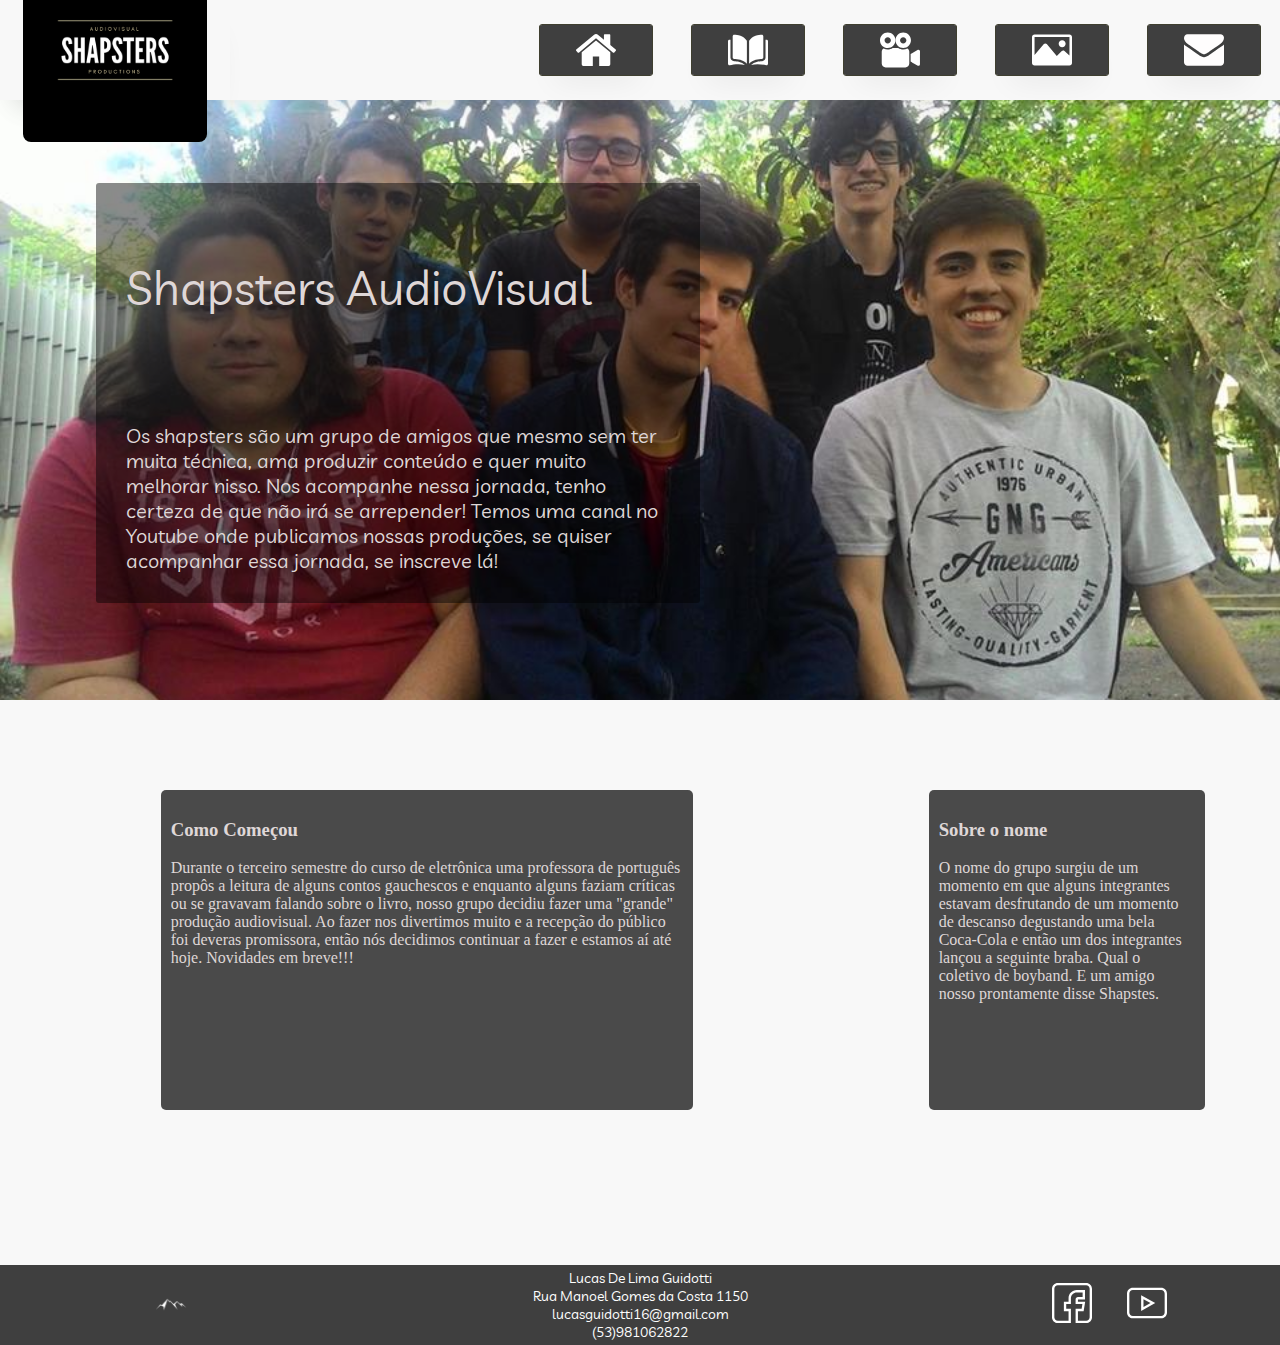
<file: index.html>
<!DOCTYPE html>
<html>

<head>
    <!--META-->
    <meta charset="UTF-8">
    <meta name="description" content="Os shapsters são um grupo de amigos que mesmo sem ter muita técnica, ama produzir conteúdo e quer muito melhorar nisso. Nos acompanhe nessa jornada, tenho certeza de que não irá se arrepender! Temos uma canal no Youtube onde publicamos nossas produções, se quiser acompanhar essa jornada, se inscreve lá!">
    <meta name="keywords" content="HTML,CSS,(div,header,nav,footer,main)">
    <meta name="author" content="Lucas Guidotti">
    <!--LINK-->
    <link rel="stylesheet" type="text/css" href="css/geral.css">
    <link rel="stylesheet" type="text/css" href="css/HEADER/HEADER.css">
    <link rel="stylesheet" type="text/css" href="css/INDEX/index.css">
    <link href="https://fonts.googleapis.com/css?family=Livvic&display=swap" rel="stylesheet">
    <!--TITULO-->
    <title>Shapsters AudioVisual</title>
</head>

<body>
    <header>
        <nav>
            <div class="container-logo">
                <img src="img/HEADER/logo-nav.png" alt="Logo" />
            </div>
            <div class="menu">
                <ol>
                    <li>
                        <a href="index.html"><img src="img/HEADER/home (1).svg" title="Home" width="40px" height="40px"></a>
                    </li>
                    <li>
                        <a href="bio.html"><img src="img/HEADER/bio.svg" title="Bio" width="40px" height="40px"></a>
                    </li>
                    <li>
                        <a href="videos.html"><img src="img/HEADER/video-camera.svg" title="Videos" width="40px" height="40px"></a>
                    </li>
                    <li>
                        <a href="fotos.html"><img src="img/HEADER/photo-of-a-landscape.svg" title="Fotos" width="40px" height="40px"></a>
                    </li>
                    <li>
                        <a href="contato.html"><img src="img/HEADER/envelope.svg" title="Contato" width="40px" height="40px"></a>
                    </li>
                </ol>

            </div>
        </nav>
        <div class="container">
            <div class="title">Shapsters AudioVisual</div>
            <div class="sub-title">Os shapsters são um grupo de amigos que mesmo sem ter muita técnica, ama produzir conteúdo e quer muito melhorar nisso. Nos acompanhe nessa jornada, tenho certeza de que não irá se arrepender! Temos uma canal no Youtube onde publicamos nossas
                produções, se quiser acompanhar essa jornada, se inscreve lá!
            </div>
        </div>
    </header>

    <main>
        <section>

            <div class="container-sobre">
                <H3>Como Começou</H3>Durante o terceiro semestre do curso de eletrônica uma professora de português propôs a leitura de alguns contos gauchescos e enquanto alguns faziam críticas ou se gravavam falando sobre o livro, nosso grupo decidiu fazer
                uma "grande" produção audiovisual. Ao fazer nos divertimos muito e a recepção do público foi deveras promissora, então nós decidimos continuar a fazer e estamos aí até hoje. Novidades em breve!!!
            </div>
        </section>
        <aside>

            <div class="container-sobre">
                <h3>Sobre o nome</h3>O nome do grupo surgiu de um momento em que alguns integrantes estavam desfrutando de um momento de descanso degustando uma bela Coca-Cola e então um dos integrantes lançou a seguinte braba. Qual o coletivo de boyband.
                E um amigo nosso prontamente disse Shapstes.</div>
        </aside>

    </main>

    <footer>
        <div class="container-footer">
            <div class="logo-dm"></div>
            <div class="eu">Lucas De Lima Guidotti<br> Rua Manoel Gomes da Costa 1150 <br>lucasguidotti16@gmail.com <br>(53)981062822</div>
            <div class="midias">
                <div class="fb">
                    <a href="https://www.facebook.com/Shapsters-883202045190578/" target="_blank"><img src="img/HEADER/facebook1.svg" width="40px" margin-top="20px" title="fb/Shapsters"></a>
                </div>
                <div class="yt">
                    <a href="https://www.youtube.com/channel/UCaF7SVLl8Y6iud5NtVE-J0Q" target="_blank"><img src="img/HEADER/youtube (2).svg" width="40px" margin-top="20px" title="yt/Shapsters"></a>
                </div>
            </div>
        </div>
        </div>
    </footer>

</body>

</html>
</file>
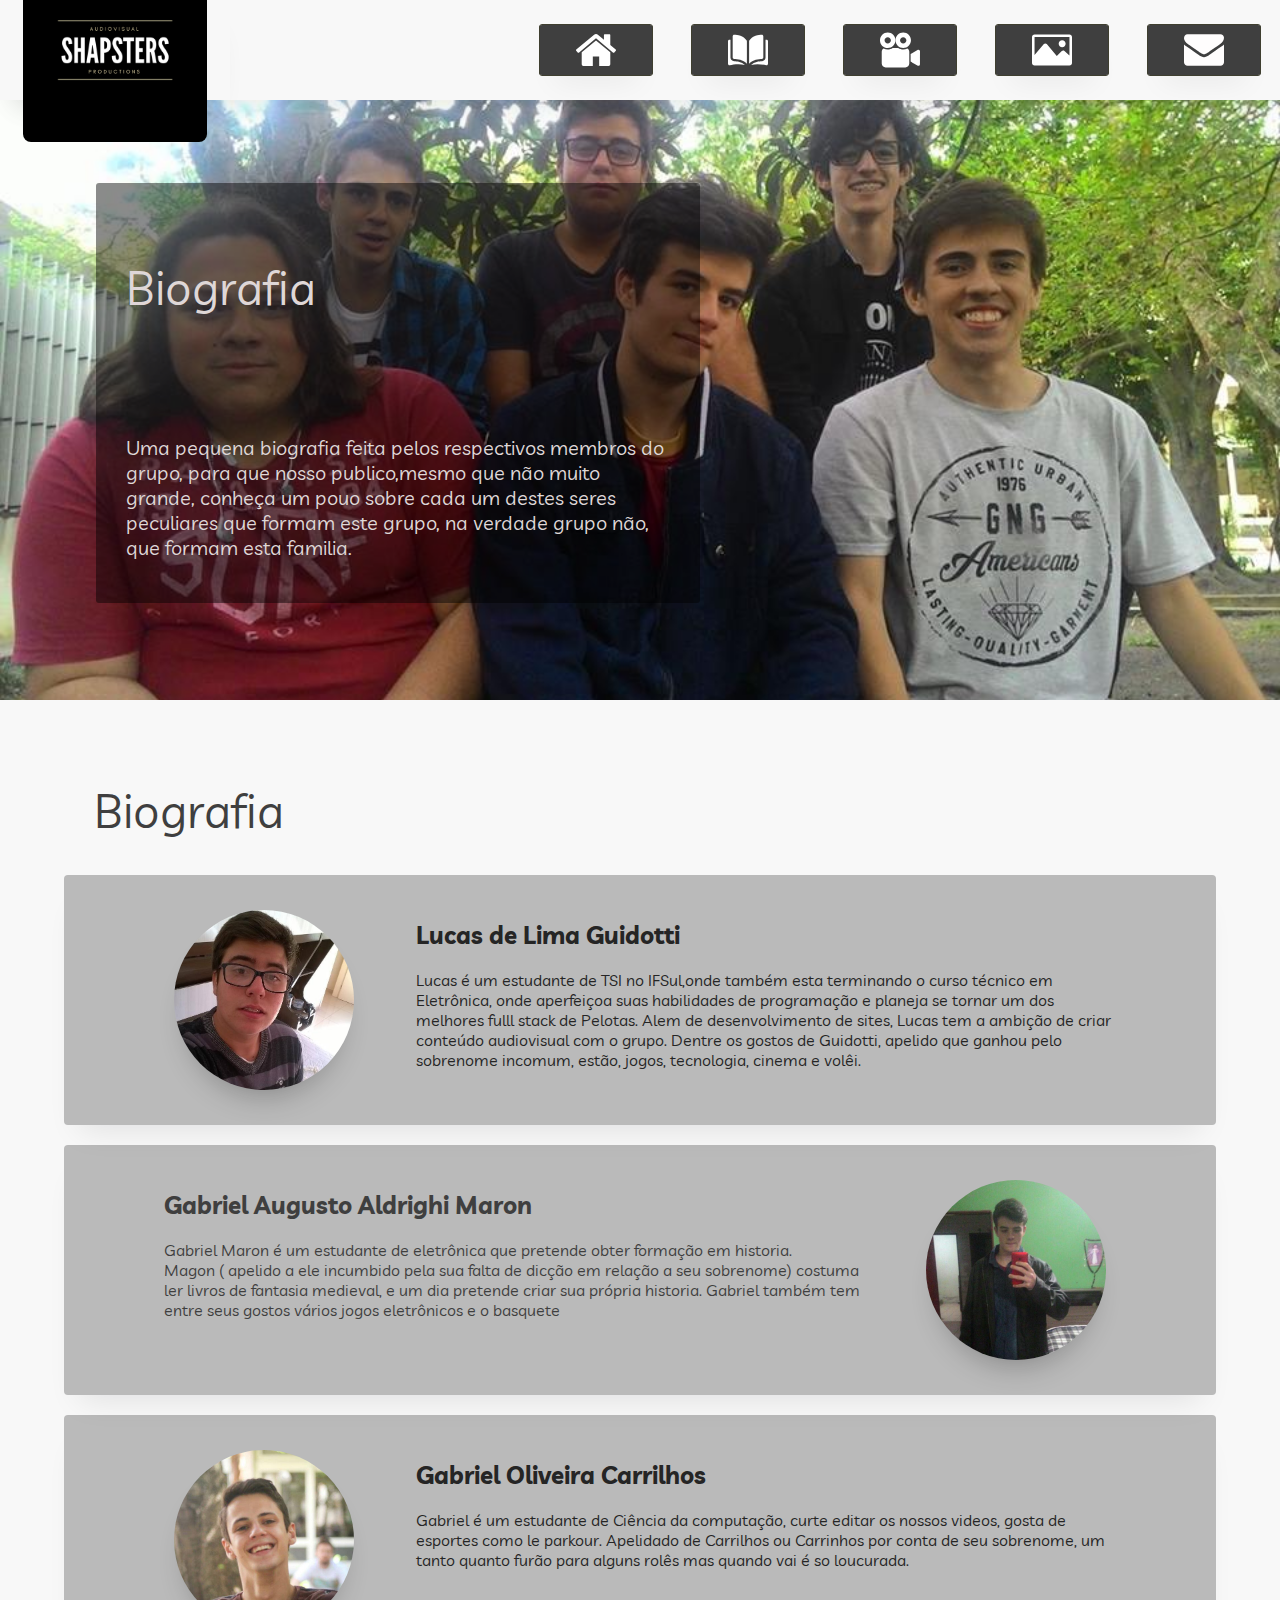
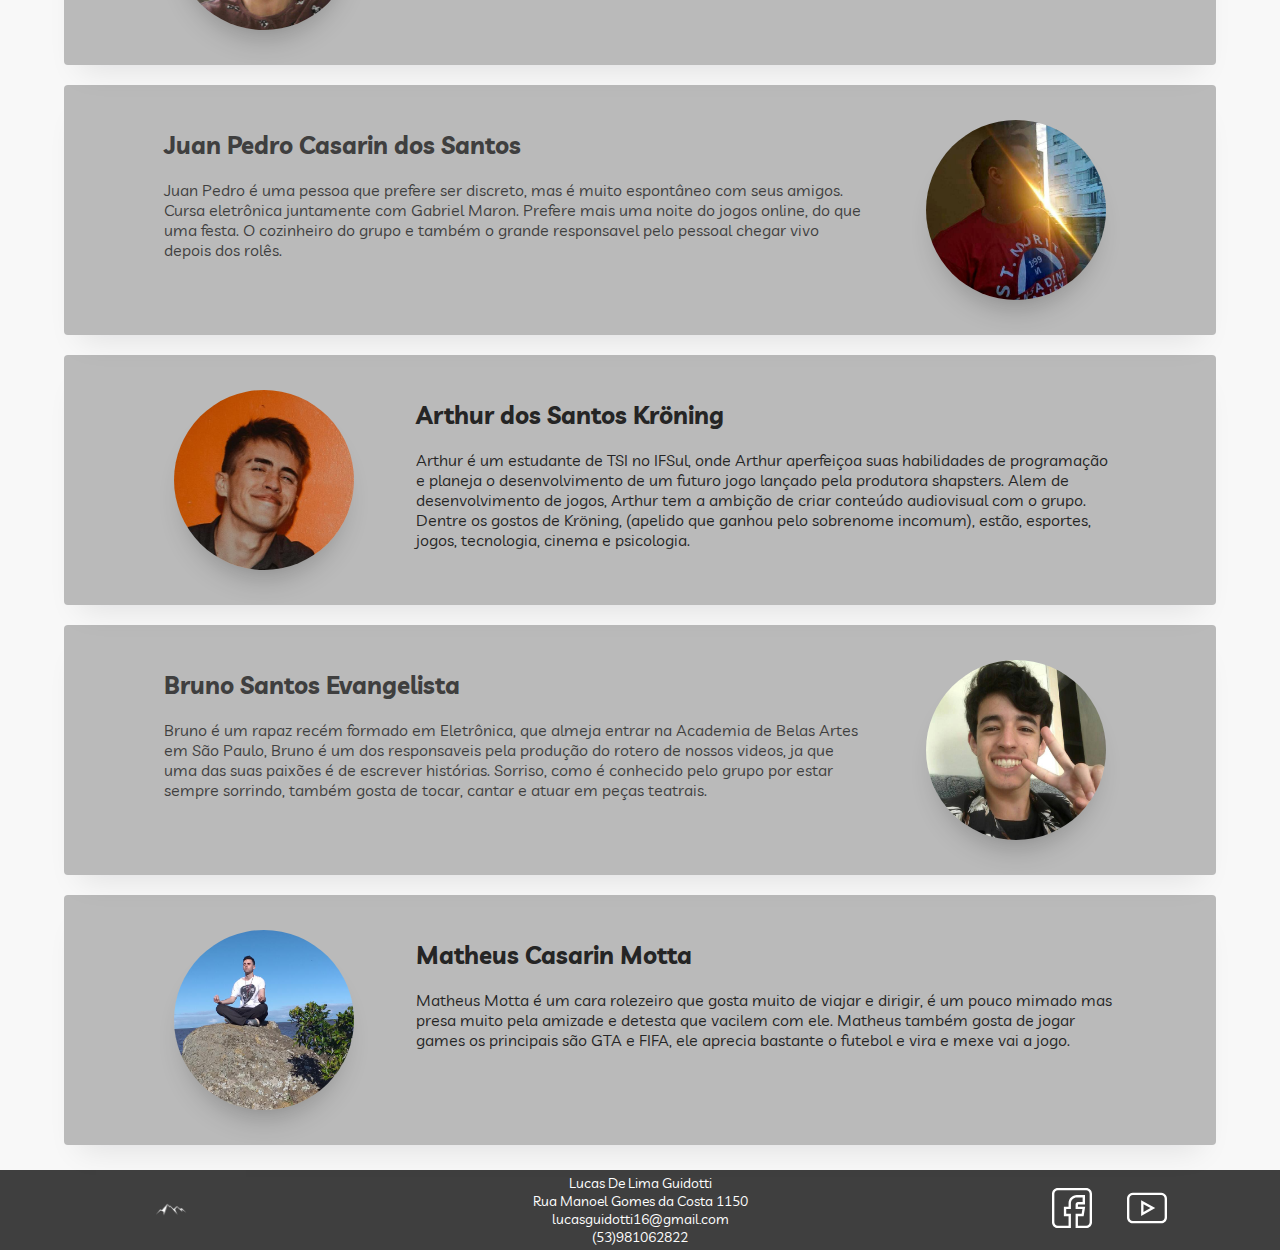
<file: bio.html>
<!DOCTYPE html>
<html>

<head>
    <!--META-->
    <meta charset="UTF-8">
    <meta name="description" content="FreeWeb tutorials">
    <meta name="keywords" content="HTML,CSS,">
    <meta name="author" content="Lucas Guidotti">
    <!--LINK-->
    <link rel="stylesheet" type="text/css" href="css/geral.css">
    <link rel="stylesheet" type="text/css" href="css/HEADER/HEADER.css">
    <link rel="stylesheet" type="text/css" href="css/BIO/bio.css">
    <link href="https://fonts.googleapis.com/css?family=Livvic&display=swap" rel="stylesheet">
    <!--TITULO-->
    <title>Shapsters AudioVisual</title>


</head>

<body>
    <header>
        <nav>
            <div class="container-logo">
                <img src="img/HEADER/logo-nav.png" alt="Logo" />
            </div>
            <div class="menu">
                <ol>
                    <li>
                        <a href="index.html"><img src="img/HEADER/home (1).svg" title="Home" width="40px" height="40px"></a>
                    </li>
                    <li>
                        <a href="bio.html"><img src="img/HEADER/bio.svg" title="Bio" width="40px" height="40px"></a>
                    </li>
                    <li>
                        <a href="videos.html"><img src="img/HEADER/video-camera.svg" title="Videos" width="40px" height="40px"></a>
                    </li>
                    <li>
                        <a href="fotos.html"><img src="img/HEADER/photo-of-a-landscape.svg" title="Fotos" width="40px" height="40px"></a>
                    </li>
                    <li>
                        <a href="contato.html"><img src="img/HEADER/envelope.svg" title="Contato" width="40px" height="40px"></a>
                    </li>
                </ol>
            </div>
        </nav>
        <div class="container">
            <div class="title">Biografia</div>
            <div class="sub-title">Uma pequena biografia feita pelos respectivos membros do grupo, para que nosso publico,mesmo que não muito grande, conheça um pouo sobre cada um destes seres peculiares que formam este grupo, na verdade grupo não, que formam esta familia.</div>
        </div>

    </header>
    <main id="bio">
        <div class="container-bio">
            <div class="title">Biografia</div>

            <div class="bio-lefth">
                <div class="foto">
                    <div class="avatar" id="lucas"></div>
                </div>
                <div class="sobre">
                    <h2>Lucas de Lima Guidotti</h2>
                    <p>Lucas é um estudante de TSI no IFSul,onde também esta terminando o curso técnico em Eletrônica, onde aperfeiçoa suas habilidades de programação e planeja se tornar um dos melhores fulll stack de Pelotas. Alem de desenvolvimento de
                        sites, Lucas tem a ambição de criar conteúdo audiovisual com o grupo. Dentre os gostos de Guidotti, apelido que ganhou pelo sobrenome incomum, estão, jogos, tecnologia, cinema e volêi.</p>
                </div>
            </div>

            <div class="bio-right">
                <div class="sobre">
                    <h2>Gabriel Augusto Aldrighi Maron</h2>
                    <p>Gabriel Maron é um estudante de eletrônica que pretende obter formação em historia. </br>Magon ( apelido a ele incumbido pela sua falta de dicção em relação a seu sobrenome) costuma ler livros de fantasia medieval, e um dia pretende
                        criar sua própria historia. Gabriel também tem entre seus gostos vários jogos eletrônicos e o basquete</p>
                </div>
                <div class="foto">
                    <div class="avatar" id="magon"></div>
                </div>
            </div>

            <div class="bio-lefth">
                <div class="foto">
                    <div class="avatar" id="carrilhos"></div>
                </div>
                <div class="sobre">
                    <h2>Gabriel Oliveira Carrilhos</h2>
                    <p>Gabriel é um estudante de Ciência da computação, curte editar os nossos videos, gosta de esportes como le parkour. Apelidado de Carrilhos ou Carrinhos por conta de seu sobrenome, um tanto quanto furão para alguns rolês mas quando vai
                        é so loucurada.</p>
                </div>
            </div>

            <div class="bio-right">
                <div class="sobre">
                    <h2>Juan Pedro Casarin dos Santos</h2>
                    <p>Juan Pedro é uma pessoa que prefere ser discreto, mas é muito espontâneo com seus amigos. Cursa eletrônica juntamente com Gabriel Maron. Prefere mais uma noite do jogos online, do que uma festa. O cozinheiro do grupo e também o grande
                        responsavel pelo pessoal chegar vivo depois dos rolês.</p>
                </div>
                <div class="foto">
                    <div class="avatar" id="juan"></div>
                </div>
            </div>

            <div class="bio-lefth">
                <div class="foto">
                    <div class="avatar" id="arthur"></div>
                </div>
                <div class="sobre">
                    <h2>Arthur dos Santos Kröning</h2>
                    <p> Arthur é um estudante de TSI no IFSul, onde Arthur aperfeiçoa suas habilidades de programação e planeja o desenvolvimento de um futuro jogo lançado pela produtora shapsters. Alem de desenvolvimento de jogos, Arthur tem a ambição de
                        criar conteúdo audiovisual com o grupo. Dentre os gostos de Kröning, (apelido que ganhou pelo sobrenome incomum), estão, esportes, jogos, tecnologia, cinema e psicologia.</p>
                </div>
            </div>

            <div class="bio-right">
                <div class="sobre">
                    <h2>Bruno Santos Evangelista</h2>
                    <p>Bruno é um rapaz recém formado em Eletrônica, que almeja entrar na Academia de Belas Artes em São Paulo, Bruno é um dos responsaveis pela produção do rotero de nossos videos, ja que uma das suas paixões é de escrever histórias. Sorriso,
                        como é conhecido pelo grupo por estar sempre sorrindo, também gosta de tocar, cantar e atuar em peças teatrais.</p>
                </div>
                <div class="foto">
                    <div class="avatar" id="bruno"></div>
                </div>
            </div>

            <div class="bio-lefth">
                <div class="foto">
                    <div class="avatar" id="dint"></div>
                </div>
                <div class="sobre">
                    <h2>Matheus Casarin Motta</h2>
                    <p>Matheus Motta é um cara rolezeiro que gosta muito de viajar e dirigir, é um pouco mimado mas presa muito pela amizade e detesta que vacilem com ele. Matheus também gosta de jogar games os principais são GTA e FIFA, ele aprecia bastante
                        o futebol e vira e mexe vai a jogo.</p>
                </div>
            </div>

        </div>
    </main>

    <footer>
        <div class="container-footer">
            <div class="logo-dm"></div>
            <div class="eu">Lucas De Lima Guidotti<br> Rua Manoel Gomes da Costa 1150 <br>lucasguidotti16@gmail.com <br>(53)981062822</div>
            <div class="midias">
                <div class="fb">
                    <a href="https://www.facebook.com/Shapsters-883202045190578/" target="_blank"><img src="img/HEADER/facebook1.svg" width="40px" margin-top="20px" title="fb/Shapsters"></a>
                </div>
                <div class="yt">
                    <a href="https://www.youtube.com/channel/UCaF7SVLl8Y6iud5NtVE-J0Q" target="_blank"><img src="img/HEADER/youtube (2).svg" width="40px" margin-top="20px" title="yt/Shapsters"></a>
                </div>
            </div>
        </div>
        </div>
    </footer>
</body>



</html>
</file>
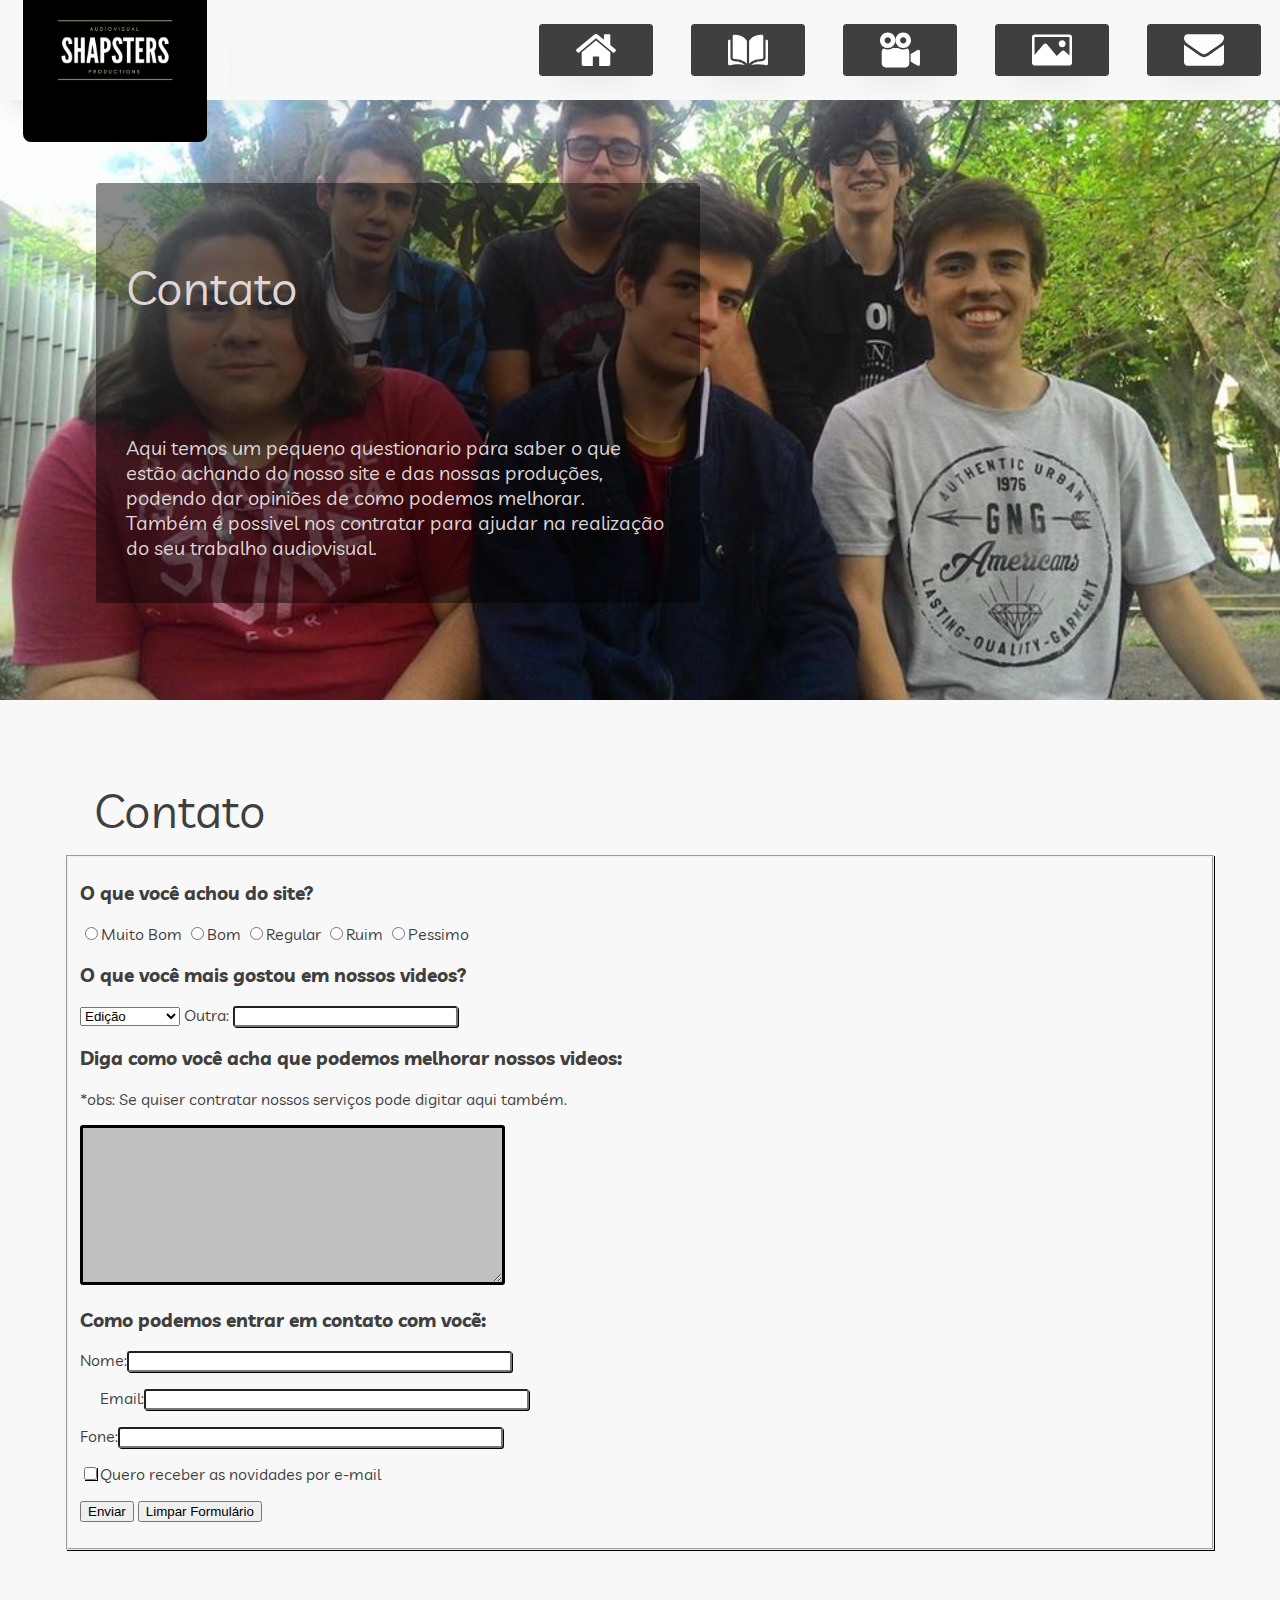
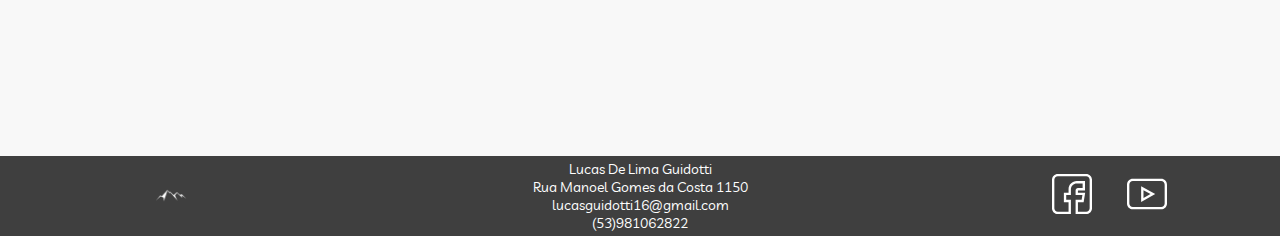
<file: contato.html>
<!DOCTYPE html>
<html>

<head>
    <meta charset="UTF-8">
    <meta name="description" content="FreeWeb tutorials">
    <meta name="keywords" content="HTML,CSS,">
    <meta name="author" content="Lucas Guidotti">
    <link rel="stylesheet" type="text/css" href="css/geral.css">
    <link rel="stylesheet" type="text/css" href="css/HEADER/HEADER.css">
    <link rel="stylesheet" type="text/css" href="css/CONTATO/contato.css">
    <link href="https://fonts.googleapis.com/css?family=Livvic&display=swap" rel="stylesheet">
    <!-- <link rel="stylesheet" href="https://cdnjs.cloudflare.com/ajax/libs/materialize/1.0.0/css/materialize.min.css"> -->
    <title>Shapsters AudioVisual</title>


</head>

<body>
    <header>
        <nav>
            <div class="container-logo">
                <img src="img/HEADER/logo-nav.png" alt="Logo" />
            </div>
            <div class="menu">
                <ol>
                    <li>
                        <a href="index.html"><img src="img/HEADER/home (1).svg" title="Home" width="40px" height="40px"></a>
                    </li>
                    <li>
                        <a href="bio.html"><img src="img/HEADER/bio.svg" title="Bio" width="40px" height="40px"></a>
                    </li>
                    <li>
                        <a href="videos.html"><img src="img/HEADER/video-camera.svg" title="Videos" width="40px" height="40px"></a>
                    </li>
                    <li>
                        <a href="fotos.html"><img src="img/HEADER/photo-of-a-landscape.svg" title="Fotos" width="40px" height="40px"></a>
                    </li>
                    <li>
                        <a href="contato.html"><img src="img/HEADER/envelope.svg" title="Contato" width="40px" height="40px"></a>
                    </li>
                </ol>

            </div>
        </nav>
        <div class="container">
            <div class="title">Contato</div>
            <div class="sub-title">Aqui temos um pequeno questionario para saber o que estão achando do nosso site e das nossas produções, podendo dar opiniões de como podemos melhorar. Também é possivel nos contratar para ajudar na realização do seu trabalho audiovisual.</div>
        </div>
    </header>
    <main id="contato">
        <div class="container-contato">
            <div class="title">Contato</div>

            <fieldset>
                <h3>O que você achou do site?</h3>
                <form action="https://formspree.io/lucasguidotti16@gmail.com" method="POST">
                    <input type="radio" name="nota" value="muitobom">Muito Bom
                    <input type="radio" name="nota" value="bom">Bom
                    <input type="radio" name="nota" value="regular">Regular
                    <input type="radio" name="nota" value="ruim">Ruim
                    <input type="radio" name="nota" value="pessimo">Pessimo
                    <h3>O que você mais gostou em nossos videos?</h3>

                    <p>
                        <select name="gostou">
                <option value="edição">Edição</option>
                <option value="sonora">Trilha sonora</option>
                <option value="gravação">Gravação</option>
                <option value="atuação">Atuação</option>
                <option value="outras">Outras</option>
            </select> Outra: <input type="text" class="text" name="outra" size="25">

                    </p>
                    <h3>Diga como você acha que podemos melhorar nossos videos:</h3>
                    <p>*obs: Se quiser contratar nossos serviços pode digitar aqui também.</p>

                    <textarea name="comentario" cols="50" rows="10"></textarea>
                    <h3>Como podemos entrar em contato com vocẽ: </h3>
                    <p>Nome:<input type="text" class="text" name="nome" size="45" /></p>
                    <p>&nbsp;&nbsp;&nbsp;&nbsp; Email:<input type="text" class="text" name="email" size="45"></p>
                    <p>Fone:<input type="text" class="text" name="fone" size="45"></p>

                    <p><input type="checkbox" class="text" name="aceite" size="25" />Quero receber as novidades por e-mail</p>
                    <p>
                        <button type="submit" value="enviar">Enviar</button>
                        <button type="reset" value="limpar">Limpar Formulário</button>
                    </p>
                </form>
            </fieldset>
        </div>
    </main>

    <footer>
        <div class="container-footer">
            <div class="logo-dm"></div>
            <div class="eu">Lucas De Lima Guidotti<br> Rua Manoel Gomes da Costa 1150 <br>lucasguidotti16@gmail.com <br>(53)981062822</div>
            <div class="midias">
                <div class="fb">
                    <a href="https://www.facebook.com/Shapsters-883202045190578/" target="_blank"><img src="img/HEADER/facebook1.svg" width="40px" margin-top="20px" title="fb/Shapsters"></a>
                </div>
                <div class="yt">
                    <a href="https://www.youtube.com/channel/UCaF7SVLl8Y6iud5NtVE-J0Q" target="_blank"><img src="img/HEADER/youtube (2).svg" width="40px" margin-top="20px" title="yt/Shapsters"></a>
                </div>
            </div>
        </div>
        </div>
    </footer>

</body>



</html>
</file>
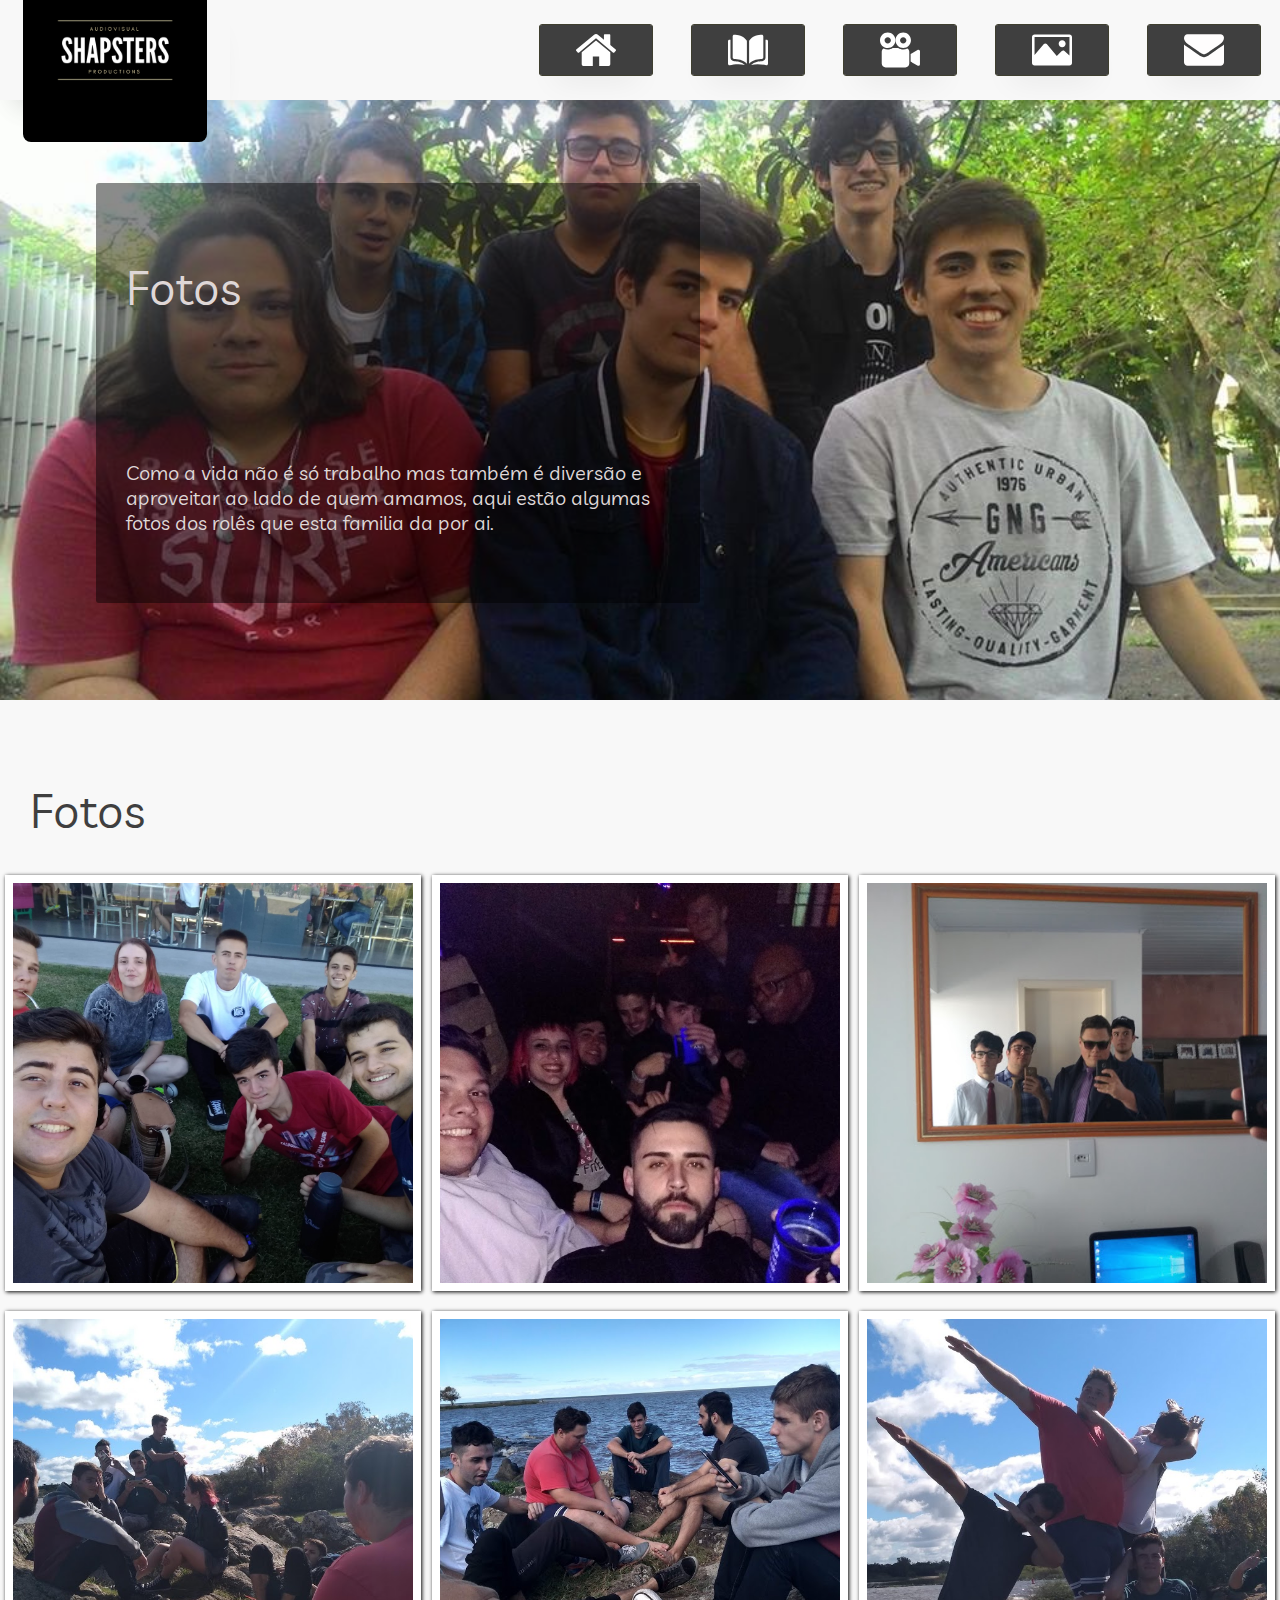
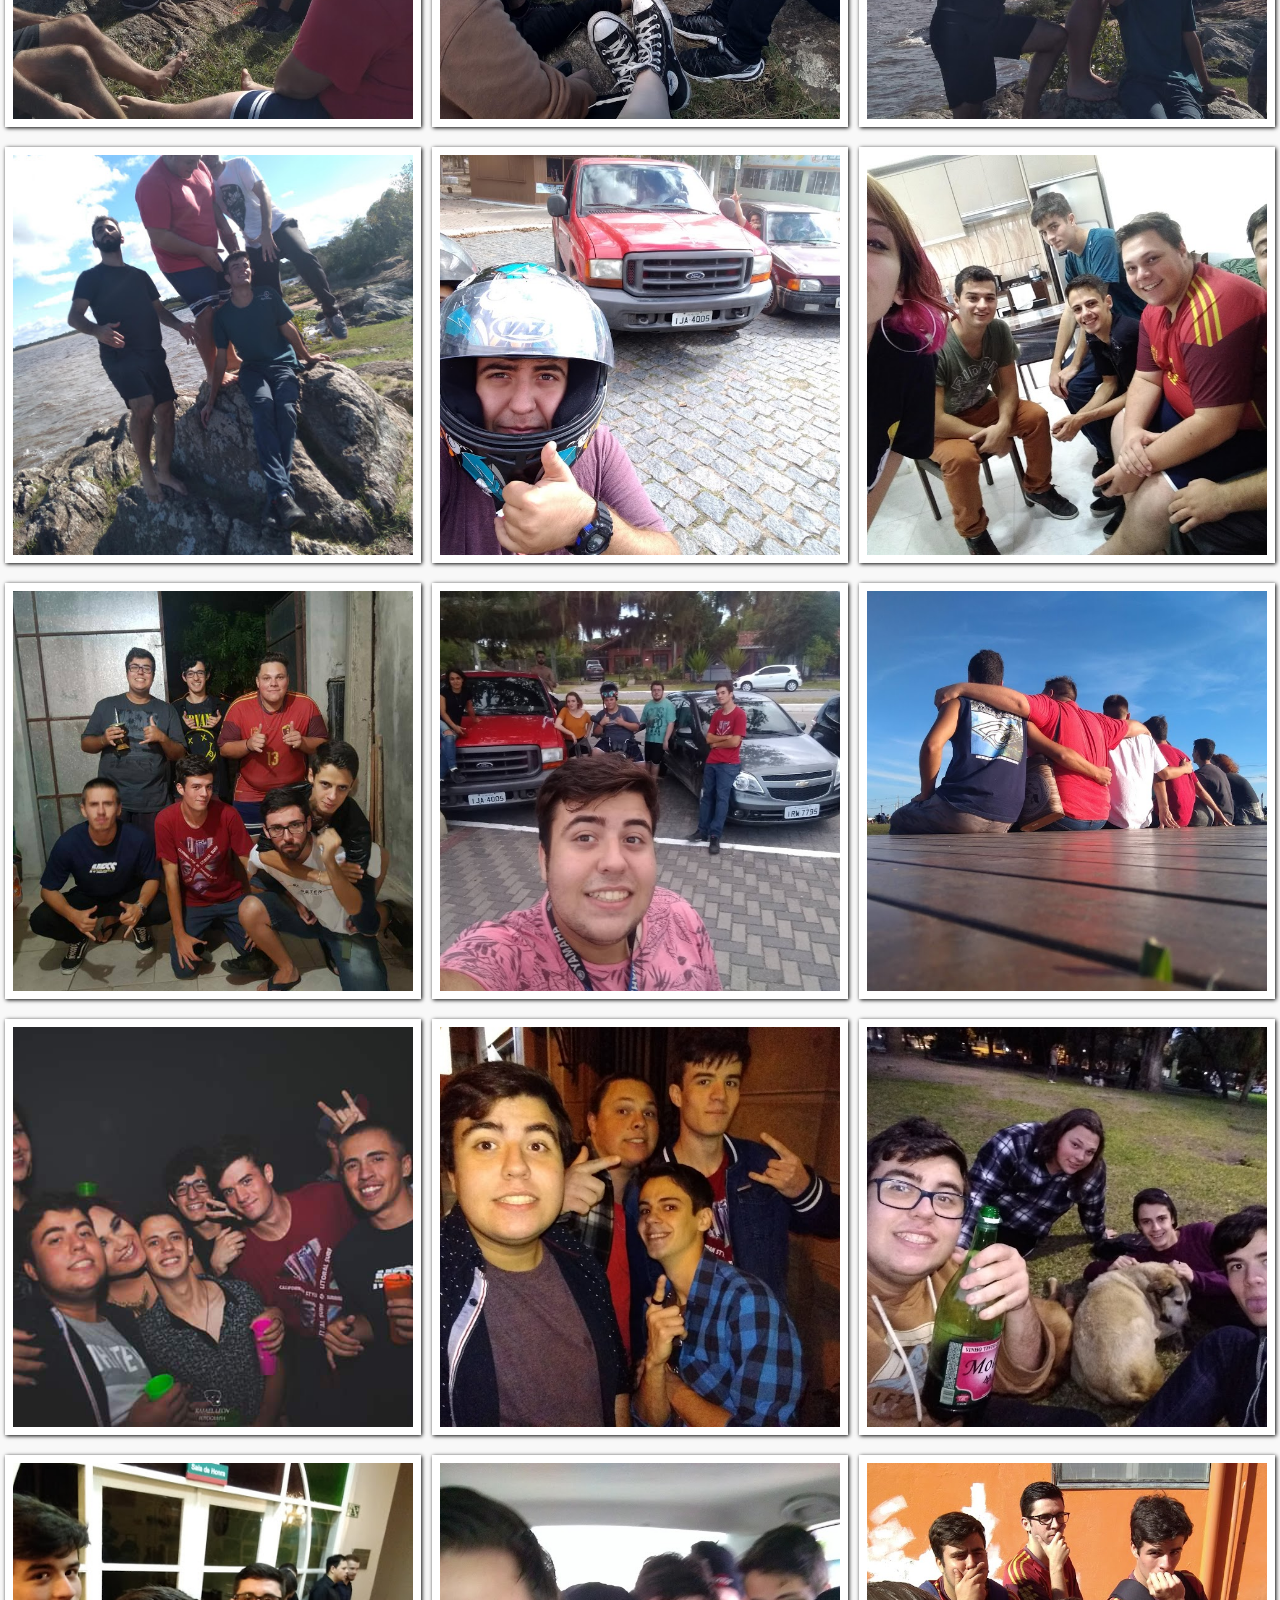
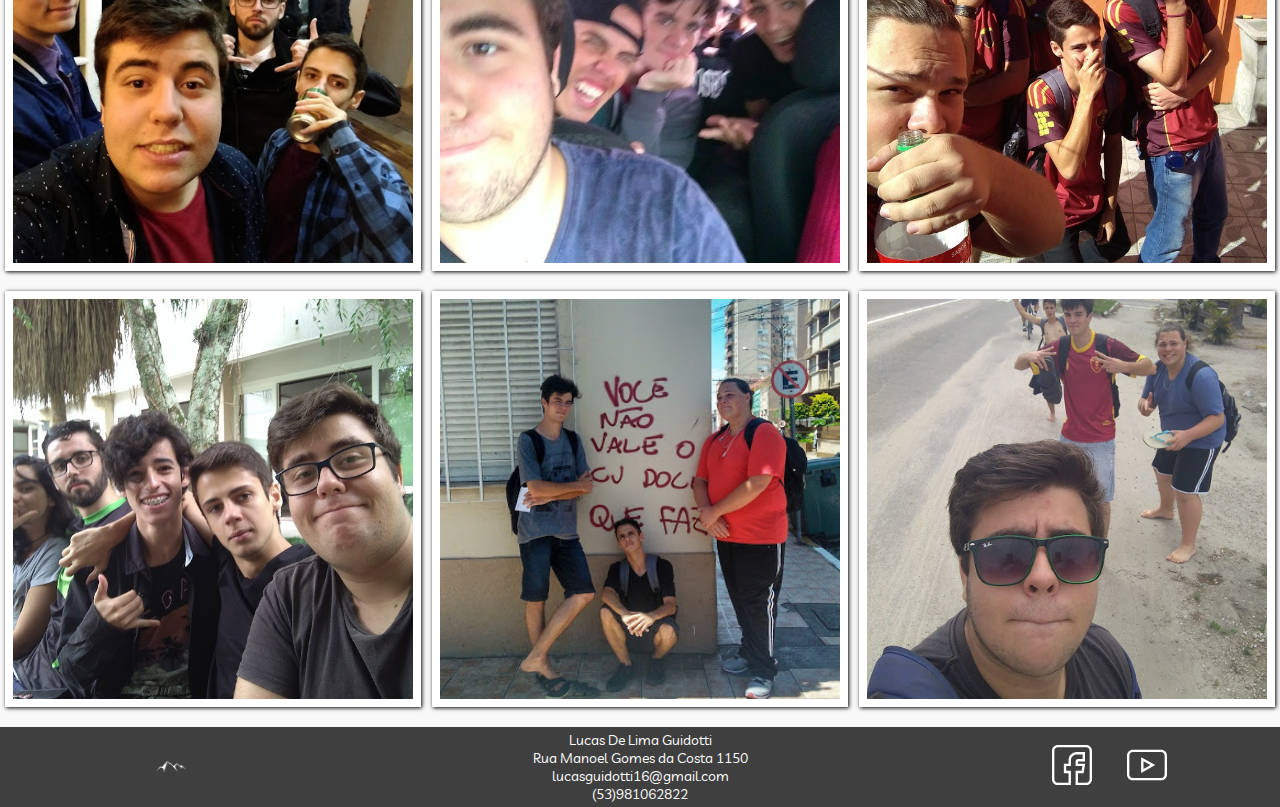
<file: fotos.html>
<!DOCTYPE html>
<html>

<head>
    <meta charset="UTF-8">
    <meta name="description" content="FreeWeb tutorials">
    <meta name="keywords" content="HTML,CSS,">
    <meta name="author" content="Lucas Guidotti">
    <link rel="stylesheet" type="text/css" href="css/geral.css">
    <link rel="stylesheet" type="text/css" href="css/HEADER/HEADER.css">
    <link rel="stylesheet" type="text/css" href="css/FOTOS/fotos.css">
    <link href="https://fonts.googleapis.com/css?family=Livvic&display=swap" rel="stylesheet">
    <title>Shapsters AudioVisual</title>


</head>

<body>
    <header>
        <nav>
            <div class="container-logo">
                <img src="img/HEADER/logo-nav.png" alt="Logo" />
            </div>
            <div class="menu">
                <ol>
                    <li>
                        <a href="index.html"><img src="img/HEADER/home (1).svg" title="Home" width="40px" height="40px"></a>
                    </li>
                    <li>
                        <a href="bio.html"><img src="img/HEADER/bio.svg" title="Bio" width="40px" height="40px"></a>
                    </li>
                    <li>
                        <a href="videos.html"><img src="img/HEADER/video-camera.svg" title="Videos" width="40px" height="40px"></a>
                    </li>
                    <li>
                        <a href="fotos.html"><img src="img/HEADER/photo-of-a-landscape.svg" title="Fotos" width="40px" height="40px"></a>
                    </li>
                    <li>
                        <a href="contato.html"><img src="img/HEADER/envelope.svg" title="Contato" width="40px" height="40px"></a>
                    </li>
                </ol>

            </div>
        </nav>
        <div class="container">
            <div class="title">Fotos</div>
            <div class="sub-title">Como a vida não é só trabalho mas também é diversão e aproveitar ao lado de quem amamos, aqui estão algumas fotos dos rolês que esta familia da por ai.</div>
        </div>
    </header>
    <main id="fotos">
        <div class="container-fotos">
            <div class="title">Fotos</div>
            <div class="foto" id="foto1"></div>
            <div class="foto" id="foto2"></div>
            <div class="foto" id="foto3"></div>
            <div class="foto" id="foto4"></div>
            <div class="foto" id="foto5"></div>
            <div class="foto" id="foto6"></div>
            <div class="foto" id="foto7"></div>
            <div class="foto" id="foto8"></div>
            <div class="foto" id="foto9"></div>
            <div class="foto" id="foto10"></div>
            <div class="foto" id="foto11"></div>
            <!--<div class="foto" id="foto12"></div>-->
            <div class="foto" id="foto13"></div>
            <div class="foto" id="foto14"></div>
            <div class="foto" id="foto15"></div>
            <div class="foto" id="foto16"></div>
            <div class="foto" id="foto17"></div>
            <div class="foto" id="foto18"></div>
            <div class="foto" id="foto19"></div>
            <div class="foto" id="foto20"></div>
            <div class="foto" id="foto21"></div>
            <div class="foto" id="foto22"></div>


    </main>

    <footer>
        <div class="container-footer">
            <div class="logo-dm"></div>
            <div class="eu">Lucas De Lima Guidotti<br> Rua Manoel Gomes da Costa 1150 <br>lucasguidotti16@gmail.com <br>(53)981062822</div>
            <div class="midias">
                <div class="fb">
                    <a href="https://www.facebook.com/Shapsters-883202045190578/" target="_blank"><img src="img/HEADER/facebook1.svg" width="40px" margin-top="20px" title="fb/Shapsters"></a>
                </div>
                <div class="yt">
                    <a href="https://www.youtube.com/channel/UCaF7SVLl8Y6iud5NtVE-J0Q" target="_blank"><img src="img/HEADER/youtube (2).svg" width="40px" margin-top="20px" title="yt/Shapsters"></a>
                </div>
            </div>
        </div>
        </div>
    </footer>

</body>



</html>
</file>
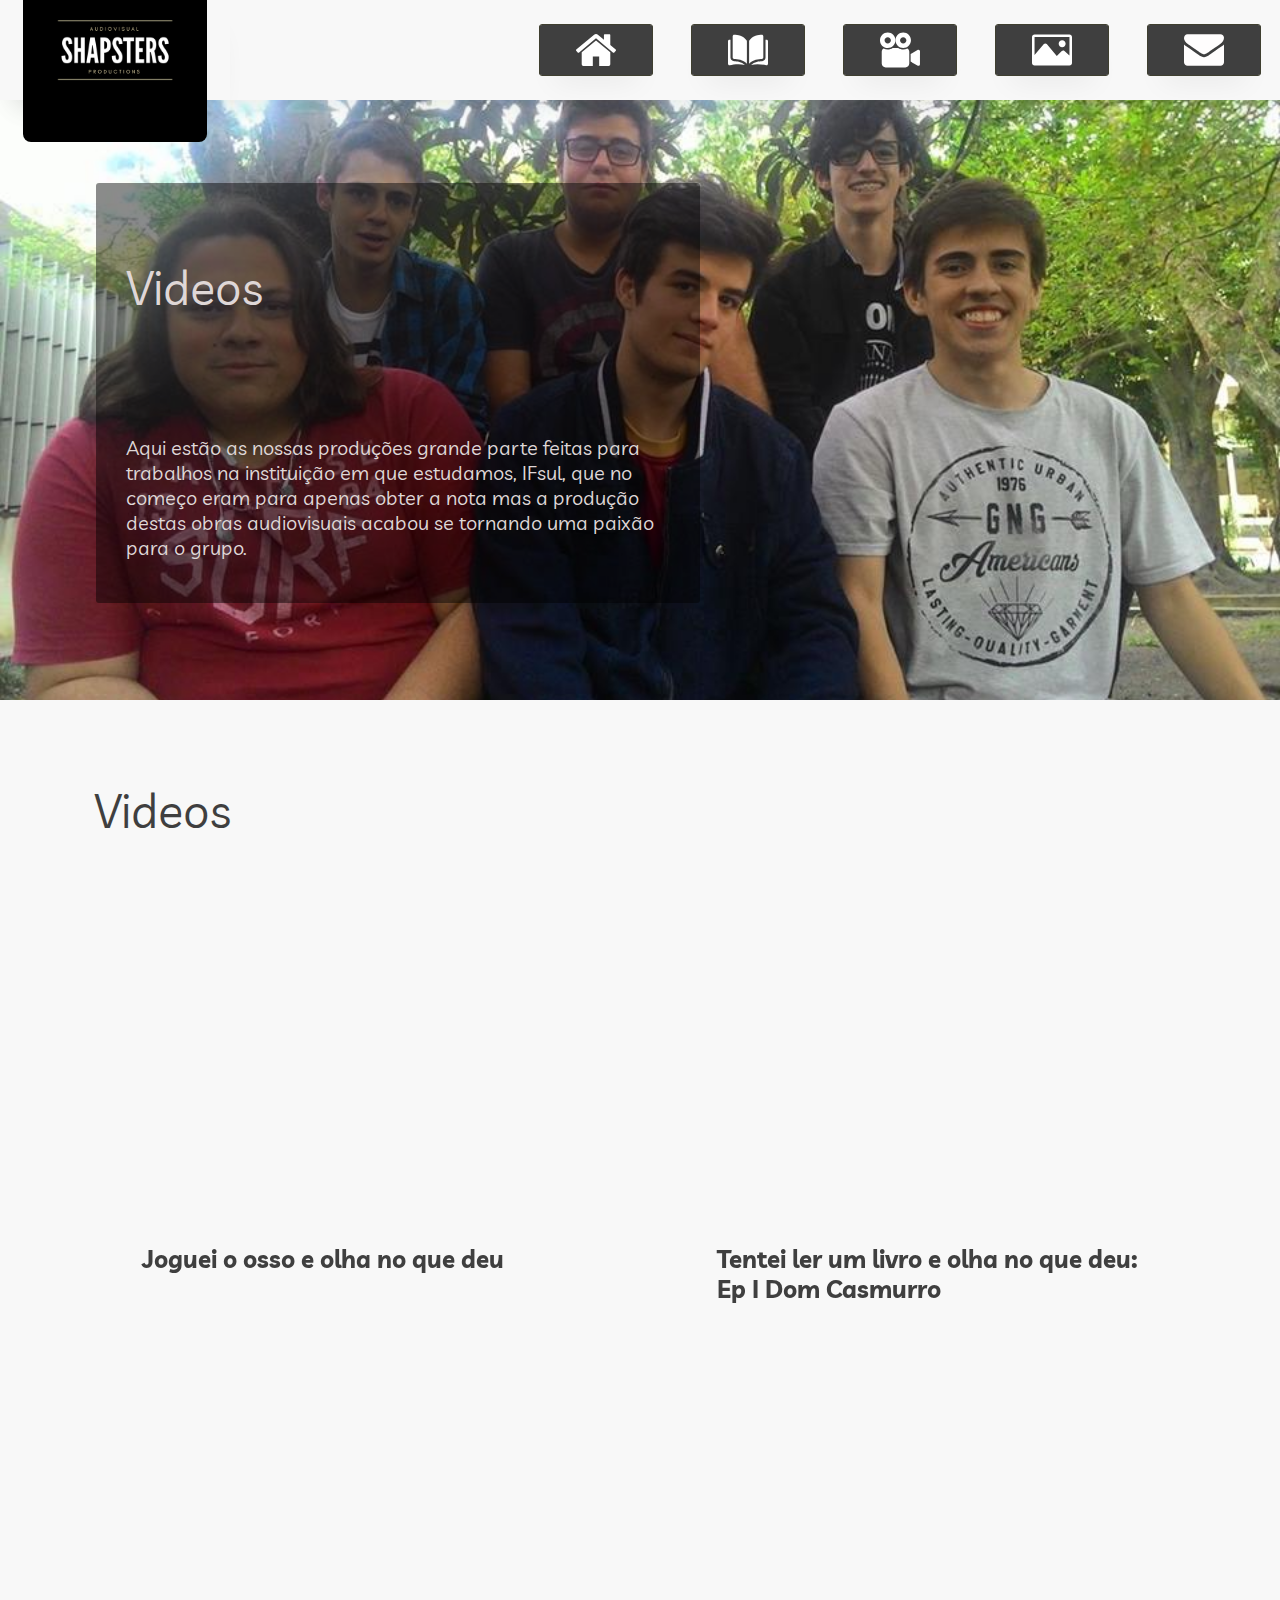
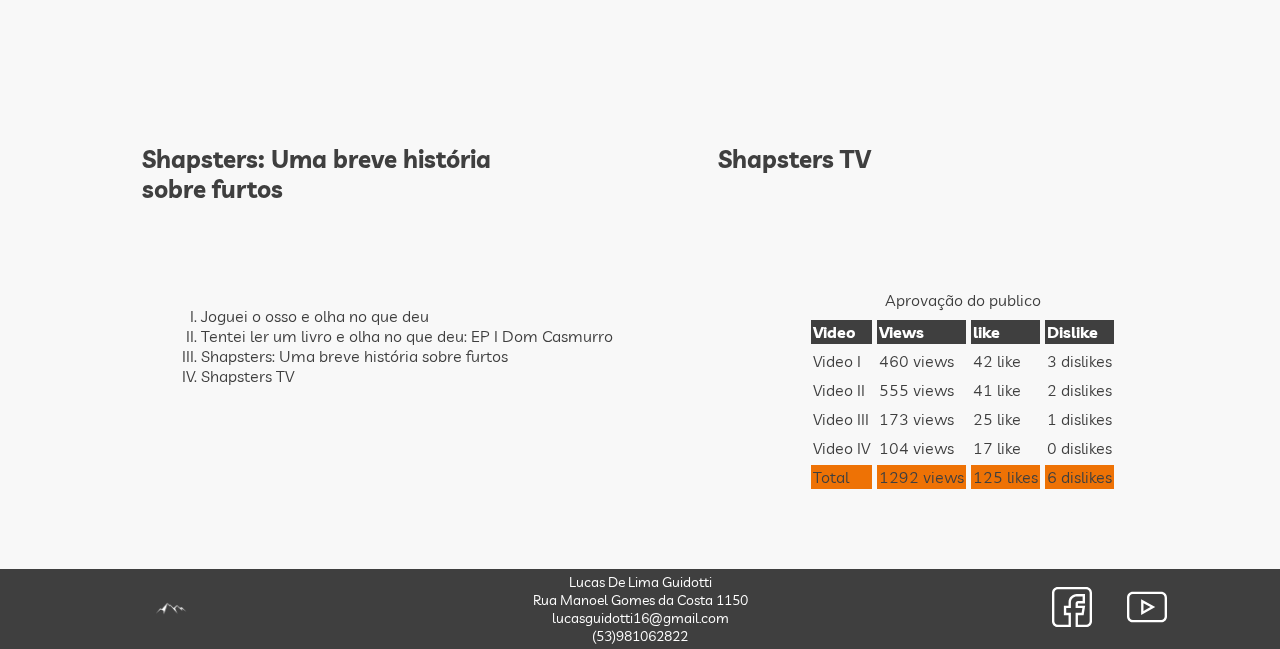
<file: videos.html>
<!DOCTYPE html>
<html>

<head>
    <!--META-->
    <meta charset="UTF-8">
    <meta name="description" content="FreeWeb tutorials">
    <meta name="keywords" content="HTML,CSS,">
    <meta name="author" content="Lucas Guidotti">
    <!--LINKS-->
    <link rel="stylesheet" type="text/css" href="css/geral.css">
    <link rel="stylesheet" type="text/css" href="css/HEADER/HEADER.css">
    <link rel="stylesheet" type="text/css" href="css/VID/videos.css">
    <link href="https://fonts.googleapis.com/css?family=Livvic&display=swap" rel="stylesheet">
    <!--TITULO-->
    <title>Shapsters AudioVisual</title>


</head>

<body>
    <header>
        <nav>
            <div class="container-logo">
                <img src="img/HEADER/logo-nav.png" alt="Logo" />
            </div>
            <div class="menu">
                <ol>
                    <li>
                        <a href="index.html"><img src="img/HEADER/home (1).svg" title="Home" width="40px" height="40px"></a>
                    </li>
                    <li>
                        <a href="bio.html"><img src="img/HEADER/bio.svg" title="Bio" width="40px" height="40px"></a>
                    </li>
                    <li>
                        <a href="videos.html"><img src="img/HEADER/video-camera.svg" title="Videos" width="40px" height="40px"></a>
                    </li>
                    <li>
                        <a href="fotos.html"><img src="img/HEADER/photo-of-a-landscape.svg" title="Fotos" width="40px" height="40px"></a>
                    </li>
                    <li>
                        <a href="contato.html"><img src="img/HEADER/envelope.svg" title="Contato" width="40px" height="40px"></a>
                    </li>
                </ol>
            </div>
        </nav>
        <div class="container">
            <div class="title">Videos</div>
            <div class="sub-title">Aqui estão as nossas produções grande parte feitas para trabalhos na instituição em que estudamos, IFsul, que no começo eram para apenas obter a nota mas a produção destas obras audiovisuais acabou se tornando uma paixão para o grupo.</div>
        </div>
    </header>

    <main id="videos">
        <div class="container-videos">
            <div class="title">Videos</div>
            <div class="videos">
                <div class="video">
                    <iframe width="420" height="345" src="https://www.youtube.com/embed/_oP_HQY0WCY"></iframe>
                    <h2>Joguei o osso e olha no que deu</h2>
                </div>
                <div class="video">
                    <iframe width="420" height="345" src="https://www.youtube.com/embed/bwNTTWzclnQ&t"></iframe>
                    <h2>Tentei ler um livro e olha no que deu:</br> Ep I Dom Casmurro</h2>
                </div>
                <div class="video">
                    <iframe width="420 " height="345 " src="https://www.youtube.com/embed/2uRPo5WmrAU "></iframe>
                    <h2>Shapsters: Uma breve história </br>sobre furtos</h2>
                </div>
                <div class="video">
                    <iframe width="420 " height="345 " src="https://www.youtube.com/embed/KCDp84CW2ig&t "></iframe>
                    <h2>Shapsters TV</h2>
                </div>

            </div>

            <div class="tabela">
                <ol>
                    <li>Joguei o osso e olha no que deu</li>
                    <li>Tentei ler um livro e olha no que deu: EP I Dom Casmurro</li>
                    <li>Shapsters: Uma breve história sobre furtos</li>
                    <li>Shapsters TV</li>
                </ol>
                <table border="0" cellpadding="2" cellspacing="5">
                    <tr>
                        <caption>Aprovação do publico</caption>
                        <td id="ttitle">Video</td>
                        <td id="ttitle"> Views</td>
                        <td id="ttitle">like</td>
                        <td id="ttitle">Dislike</td>
                    </tr>
                    <tr>
                        <td>Video I</td>
                        <td>460 views</td>
                        <td>42 like</td>
                        <td>3 dislikes</td>
                    </tr>
                    <tr>
                        <td>Video II</td>
                        <td>555 views</td>
                        <td>41 like</td>
                        <td>2 dislikes</td>
                    </tr>
                    <tr>
                        <td>Video III</td>
                        <td>173 views</td>
                        <td>25 like</td>
                        <td>1 dislikes</td>
                    </tr>
                    <tr>
                        <td>Video IV</td>
                        <td>104 views</td>
                        <td>17 like</td>
                        <td>0 dislikes</td>
                    </tr>
                    <tr id="total">
                        <td>Total</td>
                        <td>1292 views</td>
                        <td>125 likes</td>
                        <td>6 dislikes</td>
                    </tr>
                </table>
            </div>
    </main>

    <footer>
        <div class="container-footer">
            <div class="logo-dm"></div>
            <div class="eu">Lucas De Lima Guidotti<br> Rua Manoel Gomes da Costa 1150 <br>lucasguidotti16@gmail.com <br>(53)981062822</div>
            <div class="midias">
                <div class="fb">
                    <a href="https://www.facebook.com/Shapsters-883202045190578/" target="_blank"><img src="img/HEADER/facebook1.svg" width="40px" margin-top="20px" title="fb/Shapsters"></a>
                </div>
                <div class="yt">
                    <a href="https://www.youtube.com/channel/UCaF7SVLl8Y6iud5NtVE-J0Q" target="_blank"><img src="img/HEADER/youtube (2).svg" width="40px" margin-top="20px" title="yt/Shapsters"></a>
                </div>
            </div>
        </div>
        </div>
    </footer>
</body>

</html>
</file>
<file: css/geral.css>
:root {
    --flex: flex;
    --center: center;
    --espaço-entre: space-between;
    --espaço-igual: space-around;
    --flex-start: flex-start;
}

body {
    margin: 0;
    padding: 0;
}
</file>
<file: css/HEADER/HEADER.css>
header {
            width: 100%;
            height: 700px;
            max-width: 100%;
            min-width: 10%;
            background-image: url("../../img/HEADER/back-home.jpg");
            background-position: var(--center);
            background-size: cover;
            display: var(--flex);
            justify-content: var(--center);
            flex-wrap: wrap;
        }
        
        header nav {
            width: 100%;
            height: 100px;
            /*background-image: url("../../img/HEADER/images.jpeg");
            background-position: center;
            background-size: cover;*/
            background-color: #f8f8f8;
            box-shadow: 0 20px 30px -16px rgba(9, 9, 16, .09);
            display: var(--flex);
            justify-content: var(--espaço-entre);
        }
        
        header nav .container-logo {
            width: 230px;
            height: 100%;
            display: var(--flex);
            justify-content: var(--center);
            align-items: var(--center);
            box-shadow: 0 20px 30px -16px rgba(9, 9, 16, .1);
        }
        
        header nav .container-logo img {
            border-radius: 8px;
            width: 80%;
        }
        
        header nav .menu {
            width: 800px;
            height: 100%;
            display: var(--flex);
            justify-content: var(--center);
            align-items: var(--center);
        }
        
        header nav .menu ol {
            width: 100%;
            height: 100%;
            display: var(--flex);
            justify-content: var(--espaço-igual);
            align-items: var(--center);
        }
        
        header nav .menu ol li {
            width: 15%;
            height: 50%;
            background-color: #3F3F3F;
            /*background-color: #f3e1e1;*/
            list-style-type: none;
            display: var(--flex);
            justify-content: var(--espaço-igual);
            align-items: var(--center);
            border-radius: 3px;
        }
        
        header nav .menu ol li a {
            width: 100%;
            height: 100%;
            display: var(--flex);
            justify-content: var(--espaço-igual);
            align-items: var(--center);
            color: #3f3f3f;
            text-decoration: none;
            border-radius: 3px;
            box-shadow: 0 20px 30px -16px rgba(9, 9, 16, .08);
            border: solid 1px #3f3f30;
        }
        
        header .container {
            width: 85%;
            height: 500px;
            margin-top: 65px;
        }
        
        header .container .title {
            width: 50%;
            height: 30%;
            background-color: rgba(0, 0, 0, 0.45);
            display: var(--flex);
            justify-content: var(--flex-start);
            align-items: var(--center);
            font-family: 'Livvic', sans-serif;
            font-size: 35pt;
            color: #dfd7d7;
            padding: 30px;
            border-top-left-radius: 3px;
            border-top-right-radius: 3px;
        }
        
        header .container .sub-title {
            width: 50%;
            height: 30%;
            background-color: rgba(0, 0, 0, 0.45);
            display: var(--flex);
            justify-content: var(--flex-start);
            align-items: var(--center);
            font-family: 'Livvic', sans-serif;
            font-size: 15pt;
            color: #dfd7d7;
            padding: 30px;
            border-bottom-left-radius: 3px;
            border-bottom-right-radius: 3px;
        }
        
        main {
            background-color: #f8f8f8;
        }
        
        footer {
            width: 100%;
            height: 5em;
            background-color: #3F3F3F;
            box-shadow: 0 20px 30px -16px rgba(9, 9, 16, .09);
            display: var(--flex);
            justify-content: var(--center);
        }
        
        footer .container-footer {
            width: 85%;
            height: 100%;
            display: var(--flex);
            justify-content: var(--espaço-entre);
        }
        
        footer .container-footer .logo-dm {
            width: 150px;
            height: 100%;
            background-image: url("../../img/HEADER/teste2.png");
            align-items: var(--center);
            display: var(--flex);
            background-size: cover;
            background-position: center;
            position: relative;
        }
        
        footer .container-footer .eu {
            width: 350px;
            height: 100%;
            align-items: var(--center);
            justify-content: var(--center);
            display: var(--flex);
            font-size: 0.88em;
            font-family: 'Livvic', sans-serif;
            color: #ffffff;
            text-align: var(--center);
        }
        
        footer .container-footer .midias {
            width: 150px;
            height: 100%;
            display: var(--flex);
            justify-content: var(--espaço-igual);
        }
        
        footer .container-footer .midias .fb {
            width: 50%;
            height: 100%;
            display: var(--flex);
            justify-content: var(--center);
            align-items: var(--center);
        }
        
        footer .container-footer .midias .yt {
            width: 50%;
            height: 100%;
            display: var(--flex);
            justify-content: var(--center);
            align-items: var(--center);
        }
        
        footer .container-footer .eu {
            font-family: 'Livvic', sans-serif;
        }
</file>
<file: css/INDEX/index.css>
main {
    display: var(--flex);
    justify-content: var(--espaco-entre);
    background-color: #f8f8f8;
    float: left;
}

main section {
    width: 100%;
    height: 500px;
    /* background-color: #965835; */
    display: var(--flex);
    justify-content: var(--center);
    align-items: var(--center);
    padding-bottom: 65px;
}

.container-sobre {
    width: 60%;
    height: 60%;
    background-color: rgba(0, 0, 0, 0.7);
    color: #dfd7d7;
    border-radius: 5px;
    padding: 10px;
    color
}

main aside {
    width: 50%;
    height: 500px;
    /* background-color: red; */
    display: var(--flex);
    justify-content: var(--center);
    align-items: var(--center);
    padding-bottom: 65px;
}
</file>
<file: css/BIO/bio.css>
main {
    width: 100%;
    height: 2070px;
    display: var(--flex);
    justify-content: var(--center);
}

main .container-bio {
    width: 90%;
    height: 100%;
    margin-top: 65px;
}

main .container-bio .title {
    width: 100%;
    height: 30px;
    background-color: rgba(0, 0, 0, 0.0);
    display: var(--flex);
    justify-content: var(--flex-start);
    align-items: var(--center);
    font-family: 'Livvic', sans-serif;
    font-size: 35pt;
    color: #3F3F3F;
    padding: 30px;
    border-top-left-radius: 3px;
    border-top-right-radius: 3px;
}

main .container-bio .bio-lefth {
    width: 100%;
    height: 250px;
    background-color: rgba(0, 0, 0, 0.25);
    display: var(--flex);
    justify-content: var(--espaço-entre);
    align-items: var(--center);
    margin-top: 20px;
    border-radius: 4px;
    box-shadow: 0 20px 30px -16px rgba(9, 9, 16, .1);
}

main .container-bio .bio-lefth .foto {
    height: 80%;
    width: 200px;
    margin-left: 100px;
    display: var(--flex);
    justify-content: var(--center);
    align-items: var(--center);
}

main .container-bio .bio-lefth .sobre {
    width: 700px;
    height: 80%;
    margin-right: 100px;
    font-family: 'Livvic', sans-serif;
    color: #252525;
}

main .container-bio .bio-lefth .foto .avatar {
    width: 90%;
    height: 90%;
    border-radius: 100%;
    box-shadow: 0 20px 30px -16px rgba(9, 9, 9, .3);
    background-size: cover;
    background-position: center;
}

main .container-bio .bio-right {
    width: 100%;
    height: 250px;
    background-color: rgba(0, 0, 0, 0.25);
    display: var(--flex);
    justify-content: var(--espaço-entre);
    align-items: var(--center);
    margin-top: 20px;
    border-radius: 4px;
    box-shadow: 0 20px 30px -16px rgba(9, 9, 16, .1);
}

main .container-bio .bio-right .foto {
    height: 80%;
    width: 200px;
    margin-right: 100px;
    display: var(--flex);
    justify-content: var(--center);
    align-items: var(--center);
}

main .container-bio .bio-right .sobre {
    width: 700px;
    height: 80%;
    margin-left: 100px;
    font-family: 'Livvic', sans-serif;
    color: #3F3F3F;
}

main .container-bio .bio-right .foto .avatar {
    width: 90%;
    height: 90%;
    border-radius: 100%;
    box-shadow: 0 20px 30px -16px rgba(9, 9, 9, .3);
    background-size: cover;
    background-position: center;
}

#lucas {
    background-image: url("../../img/HEADER/guidotti.jpg");
}

#magon {
    background-image: url("../../img/HEADER/magon.jpeg");
}

#carrilhos {
    background-image: url("../../img/HEADER/carrilhos.jpeg");
}

#juan {
    background-image: url("../../img/HEADER/juan.jpeg");
}

#bruno {
    background-image: url("../../img/HEADER/bruno.jpeg");
}

#arthur {
    background-image: url("../../img/HEADER/arthur.jpeg");
}

#dint {
    background-image: url("../../img/HEADER/dint.jpeg");
}
</file>
<file: css/CONTATO/contato.css>
main {
    width: 100%;
    height: 1000px;
    display: var(--flex);
    justify-content: var(--center);
    padding-bottom: 56px;
}

main .container-contato {
    width: 90%;
    height: 100%;
    margin-top: 65px;
    /*background-color: blue;*/
    font-family: 'Livvic', sans-serif;
    color: #3F3F3F;
}

main .container-contato fieldset {
    box-shadow: black 1px 1px;
}

main .container-contato .title {
    width: 100%;
    height: 30px;
    background-color: rgba(0, 0, 0, 0.0);
    display: var(--flex);
    justify-content: var(--flex-start);
    align-items: var(--center);
    font-family: 'Livvic', sans-serif;
    font-size: 35pt;
    color: #3F3F3F;
    padding: 30px;
    border-top-left-radius: 3px;
    border-top-right-radius: 3px;
}

main .container-contato fieldset form textarea {
    background-color: #c0c0c0;
    border: black solid;
    border-radius: 3px;
}

main .container-contato fieldset form input.text {
    box-shadow: black 1px 1px;
    border-radius: 3px;
}
</file>
<file: css/FOTOS/fotos.css>
main {
    width: 100%;
    /*height: 2100px;*/
    padding-bottom: 10px;
    display: var(--flex);
    justify-content: var(--center);
}

main .container-fotos {
    width: 100%;
    /*height: 100%;*/
    padding-bottom: 10px;
    margin-top: 65px;
    display: var(--flex);
    justify-content: var(--espaço-igual);
    align-items: var(--center);
    flex-wrap: wrap;
}

main .container-fotos .title {
    width: 100%;
    height: 30px;
    background-color: rgba(0, 0, 0, 0.0);
    display: var(--flex);
    justify-content: var(--flex-start);
    align-items: var(--center);
    font-family: 'Livvic', sans-serif;
    font-size: 35pt;
    color: #3F3F3F;
    padding: 30px;
}

main .container-fotos .foto {
    width: 400px;
    height: 400px;
    flex-wrap: wrap;
    display: var(--flex);
    justify-content: var(--espaço-entre);
    align-items: var(--center);
    margin-top: 20px;
    border: 8px solid white;
    box-shadow: 1px 1px 4px black;
    background-position: var(--center);
    background-size: cover;
}

#foto1 {
    background-image: url("../../img/FOTOS/FOTO1.jpg");
}

#foto2 {
    background-image: url("../../img/FOTOS/FOTO2.jpg");
}

#foto3 {
    background-image: url("../../img/FOTOS/FOTO3.jpg");
}

#foto4 {
    background-image: url("../../img/FOTOS/FOTO4.jpg");
}

#foto5 {
    background-image: url("../../img/FOTOS/FOTO5.jpg");
}

#foto6 {
    background-image: url("../../img/FOTOS/FOTO6.jpg");
}

#foto7 {
    background-image: url("../../img/FOTOS/FOTO7.jpg");
}

#foto8 {
    background-image: url("../../img/FOTOS/FOTO8.jpg");
}

#foto9 {
    background-image: url("../../img/FOTOS/FOTO9.jpg");
}

#foto10 {
    background-image: url("../../img/FOTOS/FOTO10.jpeg");
}

#foto11 {
    background-image: url("../../img/FOTOS/FOTO11.jpg");
}


/*#foto12 {
    background-image: url("../../img/FOTOS/FOTO12.jpg");
}*/

#foto13 {
    background-image: url("../../img/FOTOS/FOTO13.jpg");
}

#foto14 {
    background-image: url("../../img/FOTOS/FOTO14.jpg");
}

#foto15 {
    background-image: url("../../img/FOTOS/FOTO15.jpg");
}

#foto16 {
    background-image: url("../../img/FOTOS/FOTO16.jpg");
}

#foto17 {
    background-image: url("../../img/FOTOS/FOTO17.jpg");
}

#foto18 {
    background-image: url("../../img/FOTOS/FOTO18.jpg");
}

#foto19 {
    background-image: url("../../img/FOTOS/FOTO19.jpg");
}

#foto20 {
    background-image: url("../../img/FOTOS/FOTO20.jpg");
}

#foto21 {
    background-image: url("../../img/FOTOS/FOTO21.jpg");
}

#foto22 {
    background-image: url("../../img/FOTOS/FOTO22.jpg");
}
</file>
<file: css/VID/videos.css>
main {
    width: 100%;
    /*height: 1100px;*/
    display: var(--flex);
    justify-content: var(--center);
    padding-bottom: 65px;
}

main .container-videos {
    width: 90%;
    /*height: 100%;*/
    padding-bottom: 10px;
    margin-top: 65px;
    background-color: #f8f8f8;
}

main .container-videos .title {
    width: 100%;
    height: 30px;
    background-color: rgba(0, 0, 0, 0.0);
    display: var(--flex);
    justify-content: var(--flex-start);
    align-items: var(--center);
    font-family: 'Livvic', sans-serif;
    font-size: 35pt;
    color: #3F3F3F;
    padding: 30px;
}

main .container-videos .videos {
    width: 100%;
    height: 1000px;
    flex-wrap: wrap;
    display: var(--flex);
    justify-content: var(--espaço-igual);
    margin-top: 20px;
    color: #3F3F3F;
    font-family: 'Livvic', sans-serif;
}

main .container-videos .videos iframe {
    border: none;
}

main .container-videos .tabela {
    display: var(--flex);
    justify-content: var(--espaço-igual);
    align-items: var(--espaço-igual);
    color: #3F3F3F;
    font-family: 'Livvic', sans-serif;
    padding-top: 15px;
}

main .container-videos .tabela table {
    border: none;
}

main .container-videos .tabela ol {
    list-style: upper-roman;
}

#ttitle {
    font-weight: bold;
    background-color: #3f3f3f;
    color: white;
}

#total {
    background-color: #ee7205;
}
</file>
